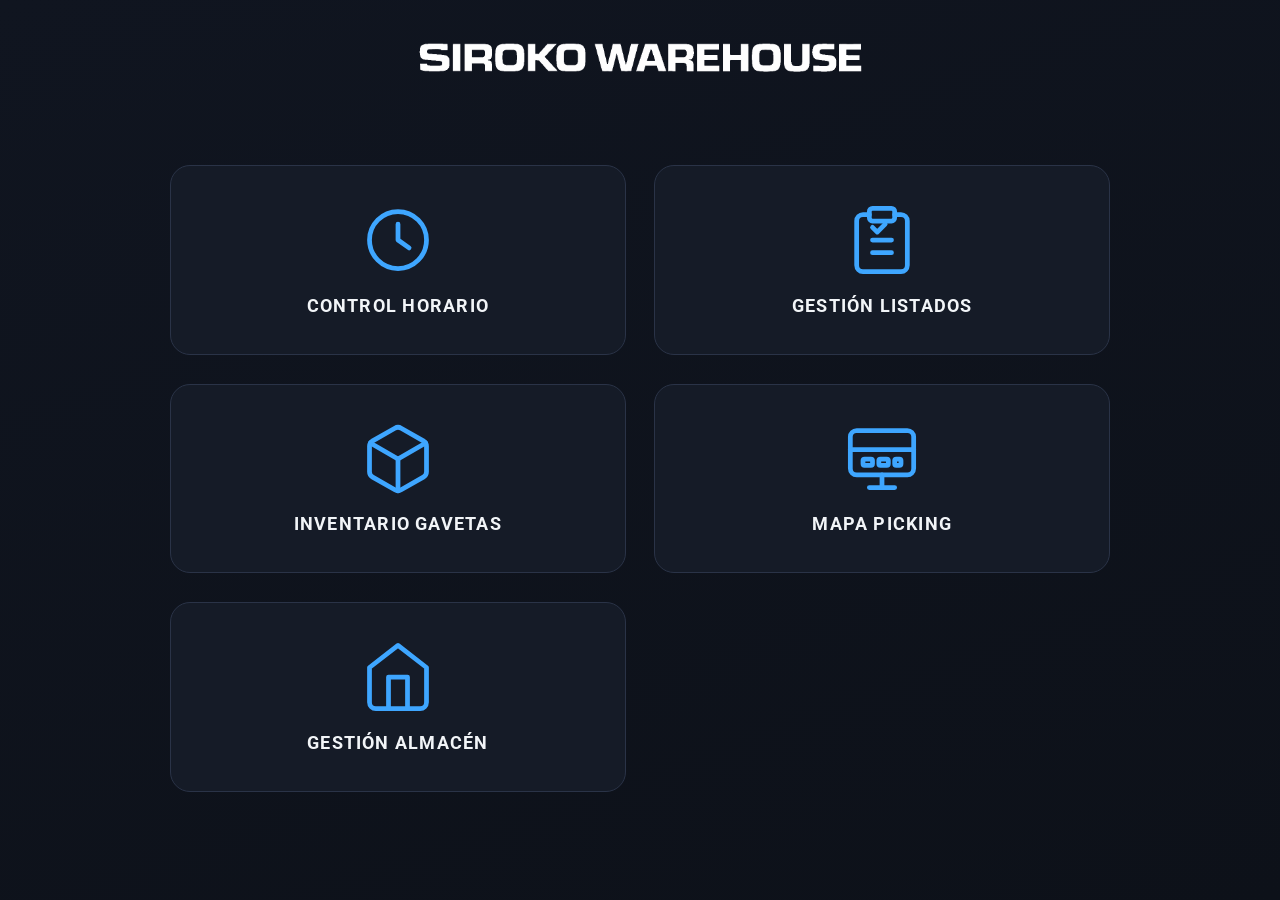
<file: index.html>
<!doctype html>
<html lang="es">
  <head>
    <meta charset="UTF-8" />
    <meta name="viewport" content="width=device-width, initial-scale=1.0, viewport-fit=cover" />
    <meta name="mobile-web-app-capable" content="yes" />
    <meta name="apple-mobile-web-app-capable" content="yes" />
    <meta http-equiv="Cache-Control" content="no-cache, no-store, must-revalidate" />
    <meta http-equiv="Pragma" content="no-cache" />
    <meta http-equiv="Expires" content="0" />
    <title>Menu Principal</title>
    <link rel="stylesheet" href="./pages/menu/menu.css" />
  </head>
  <body>
    <img class="global-top-logo" src="assets/images/siroko_warehouse.png" alt="SIROKO" />
    <main class="menu-shell">

      <a class="menu-card" href="clock-in.html">
        <svg xmlns="http://www.w3.org/2000/svg" viewBox="0 0 24 24" fill="none" stroke="currentColor" stroke-width="1.5" stroke-linecap="round" stroke-linejoin="round"><circle cx="12" cy="12" r="9"/><polyline points="12 7 12 12 15.5 14.5"/></svg>
        <span>CONTROL HORARIO</span>
      </a>

      <a class="menu-card" href="export-lists.html">
        <svg xmlns="http://www.w3.org/2000/svg" viewBox="0 0 24 24" fill="none" stroke="currentColor" stroke-width="1.5" stroke-linecap="round" stroke-linejoin="round"><path d="M16 4h2a2 2 0 0 1 2 2v14a2 2 0 0 1-2 2H6a2 2 0 0 1-2-2V6a2 2 0 0 1 2-2h2"/><rect x="8" y="2" width="8" height="4" rx="1"/><line x1="9" y1="12" x2="15" y2="12"/><line x1="9" y1="16" x2="15" y2="16"/><polyline points="9 8 10.5 9.5 13 7"/></svg>
        <span>GESTIÓN LISTADOS</span>
      </a>

      <a class="menu-card" href="drawer-inventory.html">
        <svg xmlns="http://www.w3.org/2000/svg" viewBox="0 0 24 24" fill="none" stroke="currentColor" stroke-width="1.5" stroke-linecap="round" stroke-linejoin="round"><path d="M21 16V8a2 2 0 0 0-1-1.73l-7-4a2 2 0 0 0-2 0l-7 4A2 2 0 0 0 3 8v8a2 2 0 0 0 1 1.73l7 4a2 2 0 0 0 2 0l7-4A2 2 0 0 0 21 16z"/><polyline points="3.27 6.96 12 12.01 20.73 6.96"/><line x1="12" y1="22.08" x2="12" y2="12"/></svg>
        <span>INVENTARIO GAVETAS</span>
      </a>

      <a class="menu-card" href="picking-map.html">
        <svg xmlns="http://www.w3.org/2000/svg" viewBox="0 0 24 24" fill="none" stroke="currentColor" stroke-width="1.5" stroke-linecap="round" stroke-linejoin="round"><rect x="2" y="3" width="20" height="14" rx="2"/><path d="M8 21h8M12 17v4"/><line x1="2" y1="9" x2="22" y2="9"/><rect x="6" y="12" width="3" height="2" rx="0.5"/><rect x="11" y="12" width="3" height="2" rx="0.5"/><rect x="16" y="12" width="2" height="2" rx="0.5"/></svg>
        <span>MAPA PICKING</span>
      </a>

      <a class="menu-card" href="warehouse-mgmt.html">
        <svg xmlns="http://www.w3.org/2000/svg" viewBox="0 0 24 24" fill="none" stroke="currentColor" stroke-width="1.5" stroke-linecap="round" stroke-linejoin="round"><path d="M3 9l9-7 9 7v11a2 2 0 0 1-2 2H5a2 2 0 0 1-2-2z"/><polyline points="9 22 9 12 15 12 15 22"/></svg>
        <span>GESTIÓN ALMACÉN</span>
      </a>

    </main>
    <script src="./pages/menu/menu.js"></script>
  </body>
</html>
</file>
<file: pages/menu/menu.css>
@import url('https://fonts.googleapis.com/css2?family=Roboto:wght@400;600;700;800;900&display=swap');

:root {
  --font-brand: "Roboto", sans-serif;
  --font-ui: "Roboto", sans-serif;
  --bg: #0e1117;
  --panel: #151b27;
  --text: #f2f5f8;
  --muted: #9ba7b8;
  --primary: #3ea6ff;
  --border: #2a3347;
  --menu-pad-block: clamp(4.8rem, 9vh, 6.8rem);
}

* {
  box-sizing: border-box;
}

html,
body {
  margin: 0;
  width: 100%;
  height: 100%;
  background: linear-gradient(160deg, #101520, #0d1119);
  color: var(--text);
  font-family: var(--font-ui);
  text-transform: uppercase;
}

body {
  display: grid;
  place-items: center;
  overflow: hidden;
}

.global-top-logo {
  position: fixed;
  top: max(6px, env(safe-area-inset-top));
  left: 50%;
  transform: translateX(-50%);
  width: clamp(280px, 42vw, 460px);
  height: auto;
  z-index: 1000;
  pointer-events: none;
}

/* ── Grid de tarjetas ── */
.menu-shell {
  display: grid;
  grid-template-columns: repeat(2, 1fr);
  gap: clamp(1rem, 2.5vw, 1.8rem);
  width: min(940px, 90vw);
  padding: var(--menu-pad-block) 0 calc(1.5rem + env(safe-area-inset-bottom));
  align-items: stretch;
}

/* ── Tarjeta ── */
.menu-card {
  display: flex;
  flex-direction: column;
  align-items: center;
  justify-content: center;
  gap: 1.1rem;
  padding: clamp(1.6rem, 4vh, 2.8rem) 1.2rem;
  background: var(--panel);
  border: 1.5px solid var(--border);
  border-radius: 20px;
  color: var(--text);
  text-decoration: none;
  transition: border-color 0.18s, transform 0.15s, box-shadow 0.18s;
  -webkit-tap-highlight-color: transparent;
}

.menu-card:hover {
  border-color: rgba(62, 166, 255, 0.55);
  transform: translateY(-4px);
  box-shadow: 0 10px 32px rgba(62, 166, 255, 0.12);
}

.menu-card:active {
  transform: translateY(-1px);
  box-shadow: none;
}

/* Icono */
.menu-card svg {
  width: clamp(52px, 7vw, 76px);
  height: clamp(52px, 7vw, 76px);
  color: var(--primary);
  flex-shrink: 0;
}

/* Etiqueta */
.menu-card span {
  font-size: clamp(0.85rem, 1.6vw, 1.1rem);
  font-weight: 700;
  letter-spacing: 0.07em;
  text-align: center;
  line-height: 1.25;
  color: var(--text);
}

/* ── Responsive ── */
@media (max-width: 768px), (max-height: 600px) {
  :root {
    --menu-pad-block: clamp(4.2rem, 8vh, 5.6rem);
  }

  .global-top-logo {
    width: clamp(230px, 58vw, 360px);
  }

  .menu-shell {
    grid-template-columns: 1fr;
    width: min(420px, 90vw);
    gap: 0.9rem;
  }

  .menu-card {
    flex-direction: row;
    justify-content: flex-start;
    padding: 1.1rem 1.4rem;
    gap: 1.2rem;
    border-radius: 14px;
  }

  .menu-card span {
    text-align: left;
    font-size: clamp(0.9rem, 3.5vw, 1.1rem);
  }
}
</file>
